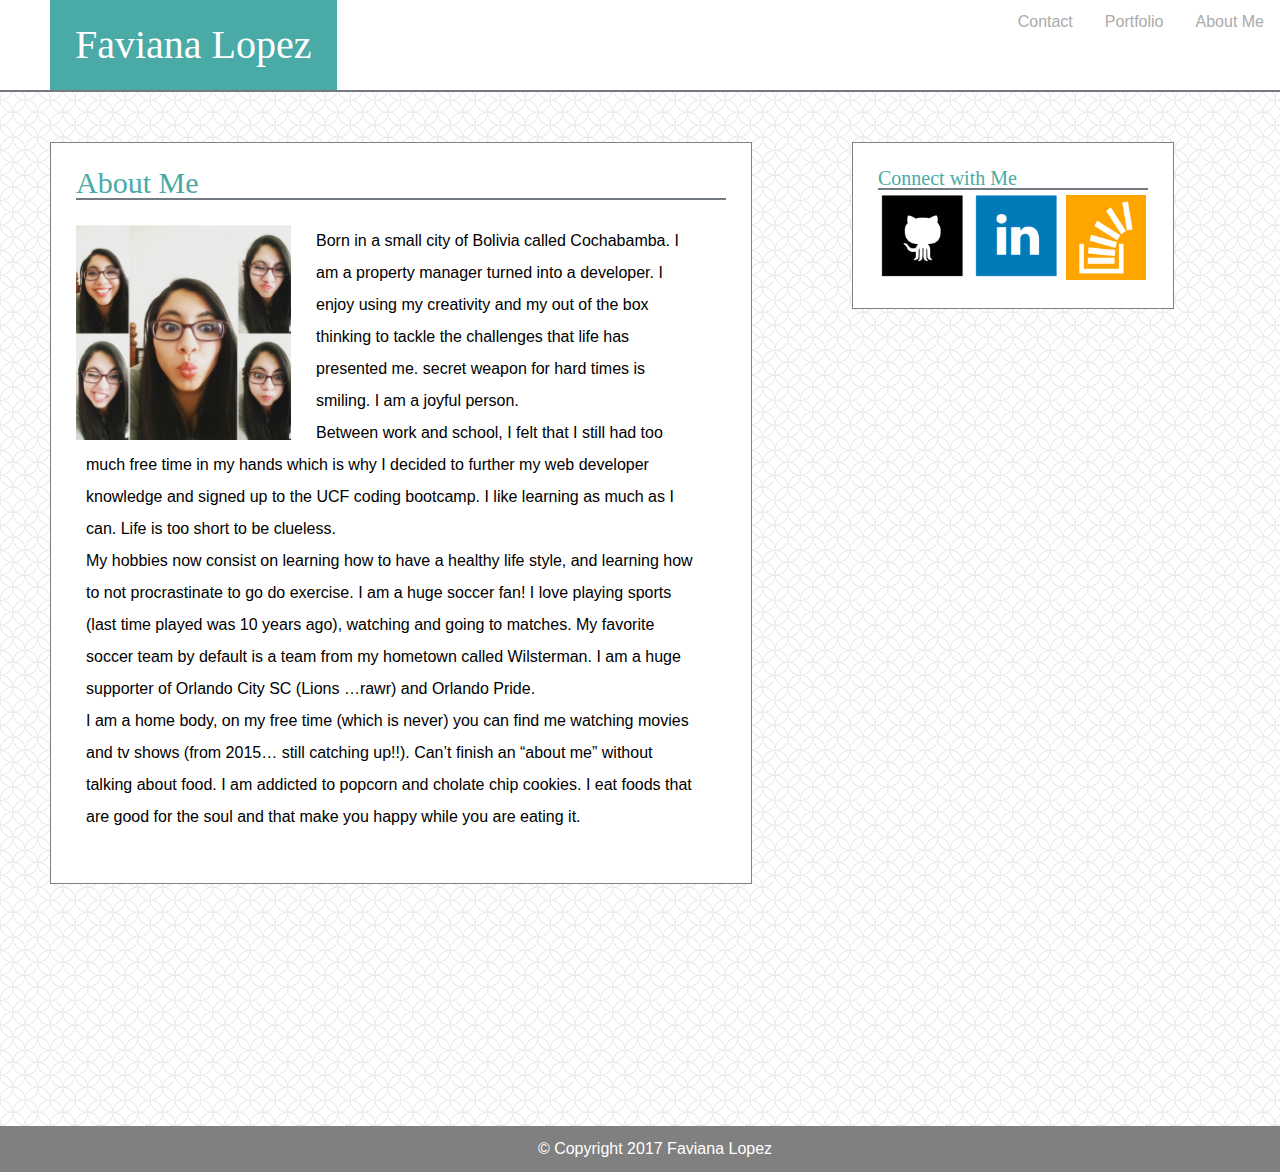
<file: index.html>
<!-- HTML/CSS Project -->
<!DOCTYPE html>
<html lang="en-us">

    <head>
        <meta charset="UTF-8">
        <title>About Fabulous Me</title>
        <link rel="stylesheet" type="text/css" href="assets/css/style.css">
        <link rel="stylesheet" type="text/css" href="assets/css/reset.css">
                      
    </head>

    <!-- Navigation Bar -->
    <header>
        <div class="headerBar">
            <ul>
                <li class="header1" style="float:left">Faviana Lopez</a></li>
                <li><a href="index.html">About Me</a></li>
                <li><a href="portfolio.html">Portfolio</a></li>
                <li><a href="contact.html">Contact</a></li>
            </ul>
        </div>
    </header>

    <!-- About me content -->
 <body background="assets/images/background.png">

    <div id="wrapper" class="clearfix">
        <div class="content">

            <h2 class="header2">About Me</h2>

            <img class="portfolioPic" src="assets/images/profilePic.png">
            <p class="description">Born in a small city of Bolivia called Cochabamba. I am a property manager turned into a developer.
                I enjoy using my creativity and my out of the box thinking to tackle the challenges that life has presented me.
                secret weapon for hard times is smiling. I am a joyful person. <br>
                Between work and school, I felt that I still had too much free time in my hands which is why I decided to further
                my web developer knowledge and signed up to the UCF coding bootcamp. I like learning as much as I can. Life is too 
                short to be clueless.<br>
                My hobbies now consist on learning how to have a healthy life style, and learning how to not procrastinate to go
                do exercise. I am a huge soccer fan! I love playing sports (last time played was 10 years ago), watching and
                going to matches. My favorite soccer team by default is a team from my hometown called Wilsterman. I am a huge
                supporter of Orlando City SC (Lions …rawr) and Orlando Pride.<br>
                I am a home body, on my free time (which is never) you can find me watching movies and tv shows (from 2015…
                still catching up!!). Can’t finish an “about me” without talking about food. I am addicted to popcorn and 
                cholate chip cookies. I eat foods that are good for the soul and that make you happy while you are eating it.
            </p>
        </div>

        <!-- Image link icons -->
        <div class="socialMedia">
            <h3 class="header3">Connect with Me</h3>
            <a target="_blank" href="https://github.com/faviana"><img src="assets/images/github.png" height="90px" width="90px"></a> 
            <a target="_blank" href="https://www.linkedin.com/pub/faviana-lopez/12a/980/165"><img src="assets/images/linkedin.png" height="90px" width="90px"></a>
            <a target="_blank" href="https://stackoverflow.com/users/8768287/faviana-lopez"><img src="assets/images/stackoverflow.png" height="85px" width="80px"></a>
        </div>

        <footer class="footer">
                <p>&copy; Copyright 2017 Faviana Lopez </p>
            </footer>

    </div>
        
</body>

    
</html>
</file>
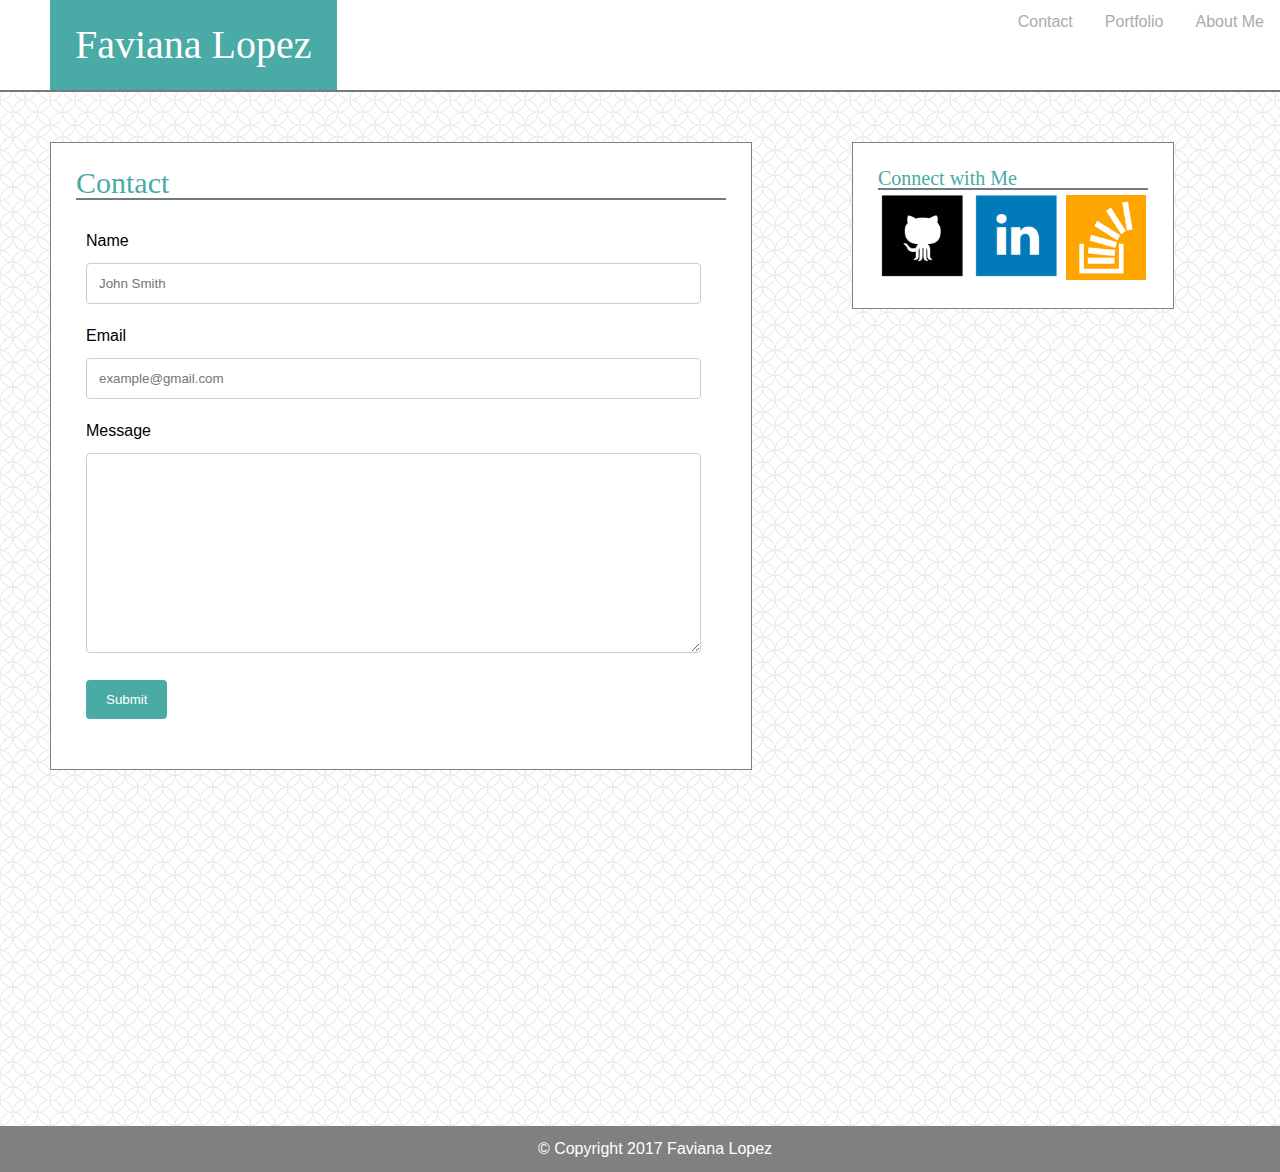
<file: contact.html>
<!-- HTML/CSS Project -->
<!DOCTYPE html>
<html lang="en-us">

    <head>
        <meta charset="UTF-8">
        <title>About Fabulous Me</title>
        <link rel="stylesheet" type="text/css" href="assets/css/style.css">
        <link rel="stylesheet" type="text/css" href="assets/css/reset.css">
                      
    </head>

    <!-- Navigation Bar -->
    <header>
        <div class="headerBar">
            <ul>
                <li class="header1" style="float:left">Faviana Lopez</a></li>
                <li><a href="index.html">About Me</a></li>
                <li><a href="portfolio.html">Portfolio</a></li>
                <li><a href="contact.html">Contact</a></li>
            </ul>
        </div>
    </header>

    <!-- About me content -->
 <body background="assets/images/background.png">

    <div id="wrapper" class="clearfix">
        <div class="content">

            <h2 class="header2">Contact</h2>

                <div class="description">
                        <form action="/action_page.php">
                            <label for="fname">Name</label>
                            <input type="text" id="fname" name="firstname" placeholder="John Smith">
                        
                            <label for="lname">Email</label>
                            <input type="text" id="lname" name="lastname" placeholder="example@gmail.com">
                        
                            <label for="subject">Message</label>
                            <textarea id="subject" name="subject" placeholder="" style="height:200px"></textarea>
                        
                            <input type="submit" value="Submit">
                          </form>
                    
                </div>
        </div>

         <!-- Image link icons -->
         <div class="socialMedia">
                <h3 class="header3">Connect with Me</h3>
                <a target="_blank" href="https://github.com/faviana"><img src="assets/images/github.png" height="90px" width="90px"></a> 
                <a target="_blank" href="https://www.linkedin.com/pub/faviana-lopez/12a/980/165"><img src="assets/images/linkedin.png" height="90px" width="90px"></a>
                <a target="_blank" href="https://stackoverflow.com/users/8768287/faviana-lopez"><img src="assets/images/stackoverflow.png" height="85px" width="80px"></a>
            </div>

        <footer class="footer">
                <p>&copy; Copyright 2017 Faviana Lopez </p>
            </footer>

    </div>
        
    </body>

</html>
</file>
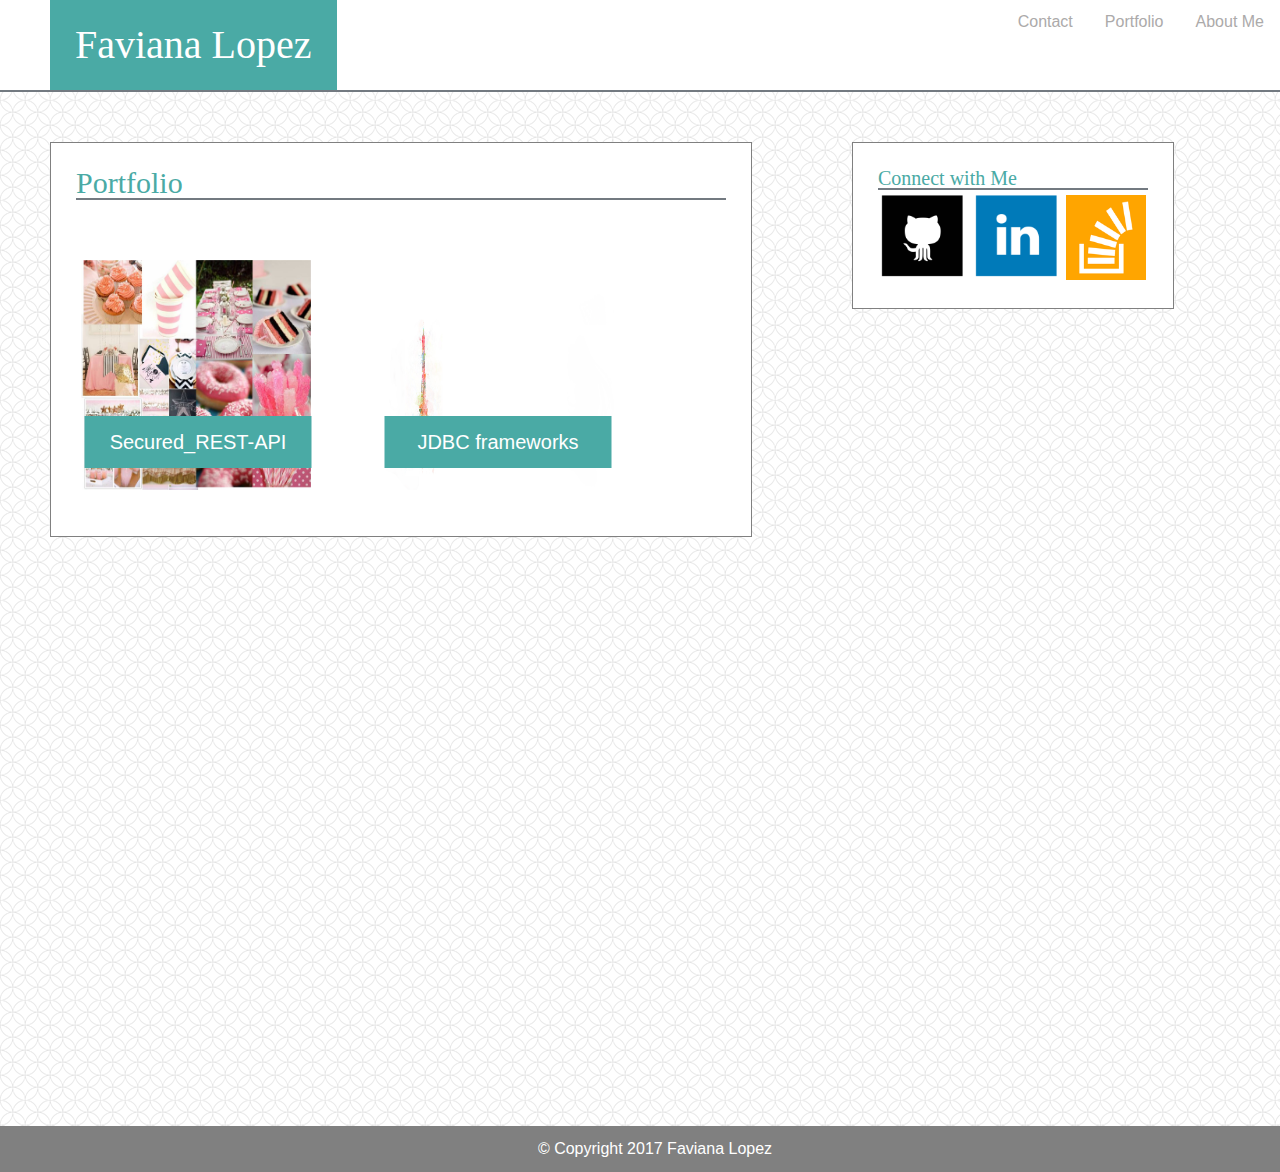
<file: portfolio.html>
<!-- HTML/CSS Project -->
<!DOCTYPE html>
<html lang="en-us">

    <head>
        <meta charset="UTF-8">
        <title>About Fabulous Me</title>
        <link rel="stylesheet" type="text/css" href="assets/css/style.css">
        <link rel="stylesheet" type="text/css" href="assets/css/reset.css">
                      
    </head>

    <!-- Navigation Bar -->
    <header>
        <div class="headerBar">
            <ul>
                <li class="header1" style="float:left">Faviana Lopez</a></li>
                <li><a href="index.html">About Me</a></li>
                <li><a href="portfolio.html">Portfolio</a></li>
                <li><a href="contact.html">Contact</a></li>
            </ul>
        </div>
    </header>

    <!-- About me content -->
    <body background="assets/images/background.png">
        
            <div id="wrapper" class="clearfix">
                <div class="content">
        
                    <h2 class="header2">Portfolio</h2>
        
                        <div class="description">
                                <a target="_blank" href="https://github.com/faviana/Secured_REST-API"><img class="apiImage" src="assets/images/eventPlanner.png" height="230" width="230"></a>
                                <div class="api">Secured_REST-API</div>
                                <img class="jdbcImage" src="assets/images/jdbc.png" height="230" width="230">
                                <a target="_blank" href="https://github.com/faviana/JDBC-bucketList"><div class="jdbc">JDBC frameworks</div></a>
                                                            
                  
                            
                        </div>
                </div>
        
                 <!-- Image link icons -->
                 <div class="socialMedia">
                        <h3 class="header3">Connect with Me</h3>
                        <a target="_blank" href="https://github.com/faviana"><img src="assets/images/github.png" height="90px" width="90px"></a> 
                        <a target="_blank" href="https://www.linkedin.com/pub/faviana-lopez/12a/980/165"><img src="assets/images/linkedin.png" height="90px" width="90px"></a>
                        <a target="_blank" href="https://stackoverflow.com/users/8768287/faviana-lopez"><img src="assets/images/stackoverflow.png" height="85px" width="80px"></a>
                    </div>
        
                <footer class="footer">
                        <p>&copy; Copyright 2017 Faviana Lopez </p>
                    </footer>
        
            </div>
                
            </body>
        
        </html>    
        



   
    <!-- <body background="assets/images/background.png">
        <div id="wrapper" class="clearfix">
            <div class="content">
                <h2 class="header2">Portfolio</h2>           
                    
                <div class="content">                    
                    <div class="descriptin">
                            <img class="apiImage" src="assets/images/eventPlanner.png" height="230" width="230"><div class="api">Secured_REST-API</div>
                            <img class="jdbcImage" src="assets/images/jdbc.png" height="230" width="230"><div class="jdbc">JDBC frameworks</div>
                            <br/>
                            <img src="assets/images/" height="230" width="230"><div class="comingSoon">coming soon</div>   
                    </div>
                </div>
            </div>

           
         <div class="socialMedia">
                <h3 class="header3">Connect with Me</h3>
                <a target="_blank" href="https://github.com/faviana"><img src="assets/images/github.png" height="90px" width="90px"></a> 
                <a target="_blank" href="https://www.linkedin.com/pub/faviana-lopez/12a/980/165"><img src="assets/images/linkedin.png" height="90px" width="90px"></a>
                <a target="_blank" href="https://stackoverflow.com/users/8768287/faviana-lopez"><img src="assets/images/stackoverflow.png" height="85px" width="80px"></a>
         </div>

                <footer class="footer">
                    <p>&copy; Copyright 2017 Faviana Lopez</p>
                </footer>
        </div>   
    </body>
</html>     -->
</file>
<file: assets/css/style.css>
html{
    height: 100%;
    margin: 0;
    padding: 0;

}

/* Dimensions of navigation bar and font styles */
.headerBar{
    background: white;
    width: 100%;
    margin: 0px;
    margin-left: 0px;
    margin-top: 0px;
    margin-right: 0px;
    font-family: 'Arial', 'Helvetica Neue', Helvetica, sans-serif;
    border-bottom: 2px solid rgb(115, 122, 129);
    
}

/* NavBar content */
ul {
    list-style-type: none;
    overflow: hidden;
    background-color: white;
}

li {
    float: right;

}

li a {
    display: block;
    color: rgb(172, 170, 170);
    text-align: center;
    padding: 14px 16px;
    text-decoration: none;

}

li a:hover:not(.active) {
    background-color: #4aaaa5;

}

/* Dimension of body */
body{
    height: 100%;
    margin: 0;
    padding: 0;

}

#wrapper{
    min-height: 120%;
    position: relative;

}

/* Name on NavBar */
.header1 {
    background-color: #4aaaa5;
    color: white;
    font-family: 'Georgia', 'Times New Roman', Times, serif;
    margin: 50px;
    margin-top: 0px;
    margin-bottom: 0px;
    padding: 25px;
    font-size: 40px;

}

/* Content header (About me, Contact, Portfolio) */
.header2 {
    color: #4aaaa5;
    font-family: 'Georgia', 'Times New Roman', Times, serif;
    font-size: 30px;
    border-bottom: 2px solid rgb(115, 122, 129)

}

/* Content block dimensions */
.content{
    float: left;
    background: white;
    width: 650px;
    border: 1px solid grey;
    padding: 25px;
    margin: 50px; 
   
}

/* Side bar dimensions */
.socialMedia{
    float: left;
    background: white;
    width: 270px;
    border: 1px solid grey;
    padding: 25px;
    margin: 50px; 
   
}

/* Side bar header font styles */
.header3{
    color: #4aaaa5;
    font-family: 'Georgia', 'Times New Roman', Times, serif;
    font-size: 20px;
    border-bottom: 2px solid rgb(115, 122, 129);

}

/* ||index.html||Densions on picture */
.portfolioPic{
    float: left; 
    width: 215px;
    height: 215px;
    margin-top: 25px;
    margin-right:25px;

}

/* ||index.html||Dimensions and font style for text */
.description {
    margin: 25px;
    margin-left: 10px;
    line-height: 200%;
    font-family: 'Arial', 'Helvetica Neue', Helvetica, sans-serif;

}

/* ||contact.html|| text dimensions */
input[type=text], select, textarea {
    width: 100%;
    padding: 12px;
    border: 1px solid #ccc;
    border-radius: 4px;
    box-sizing: border-box;
    margin-top: 6px;
    margin-bottom: 16px;
    resize: vertical;
    font-family: 'Arial', 'Helvetica Neue', Helvetica, sans-serif;

}

/* ||contact.html|| button dimensions and style */
input[type=submit] {
    background-color: #4aaaa5;
    color: white;
    padding: 12px 20px;
    border: none;
    border-radius: 4px;
    cursor: pointer;
    font-family: 'Arial', 'Helvetica Neue', Helvetica, sans-serif;

}

/* ||portfolio.html|| image dimensions */
.apiImage{
    position: relative;
    top: 150px;
    left: 110px;
    transform: translate(-50%,-50%);
    width: 230px;
    padding: 10px;

}

/* ||portfolio.html|| text dimensions */
.api {
    position: absolute;
    top: 350px;
    left: 198px;
    transform: translate(-50%,-50%);
    font-size: 20px;
    text-align: center;
    color: white;
    background-color: #4aaaa5;
    width: 207px;
    padding: 10px;
 
}

/* ||portfolio.html|| image dimensions */
.jdbcImage{
    position: relative;
    top: 150px;
    left: 160px;
    transform: translate(-50%,-50%);
    width: 230px;
    padding: 10px;

}

/* ||portfolio.html|| text dimensions */
.jdbc {
    position: absolute;
    top: 350px;
    left: 498px;
    transform: translate(-50%,-50%);
    font-size: 20px;
    text-align: center;
    color: white;
    background-color: #4aaaa5;
    width: 207px;
    padding: 10px;
    
}


.comingSoon {
    position: relative;
    top: 475px;
    left: 484px;
    transform: translate(-50%,-50%);
    font-size: 20px;
    text-align: center;
    color: white;
    background-color: #4aaaa5;
    width: 230px;
    padding: 10px;
    font-family: 'Arial', 'Helvetica Neue', Helvetica, sans-serif;

}

/* footer dimensions */
.footer{
    clear: both;
    background-color: grey;
    color: white;
    text-align: center;
    padding: 15px;
    position: absolute;
    bottom:0; 
    width: 100%;
    display: block;
    font-family: 'Arial', 'Helvetica Neue', Helvetica, sans-serif;
}
</file>
